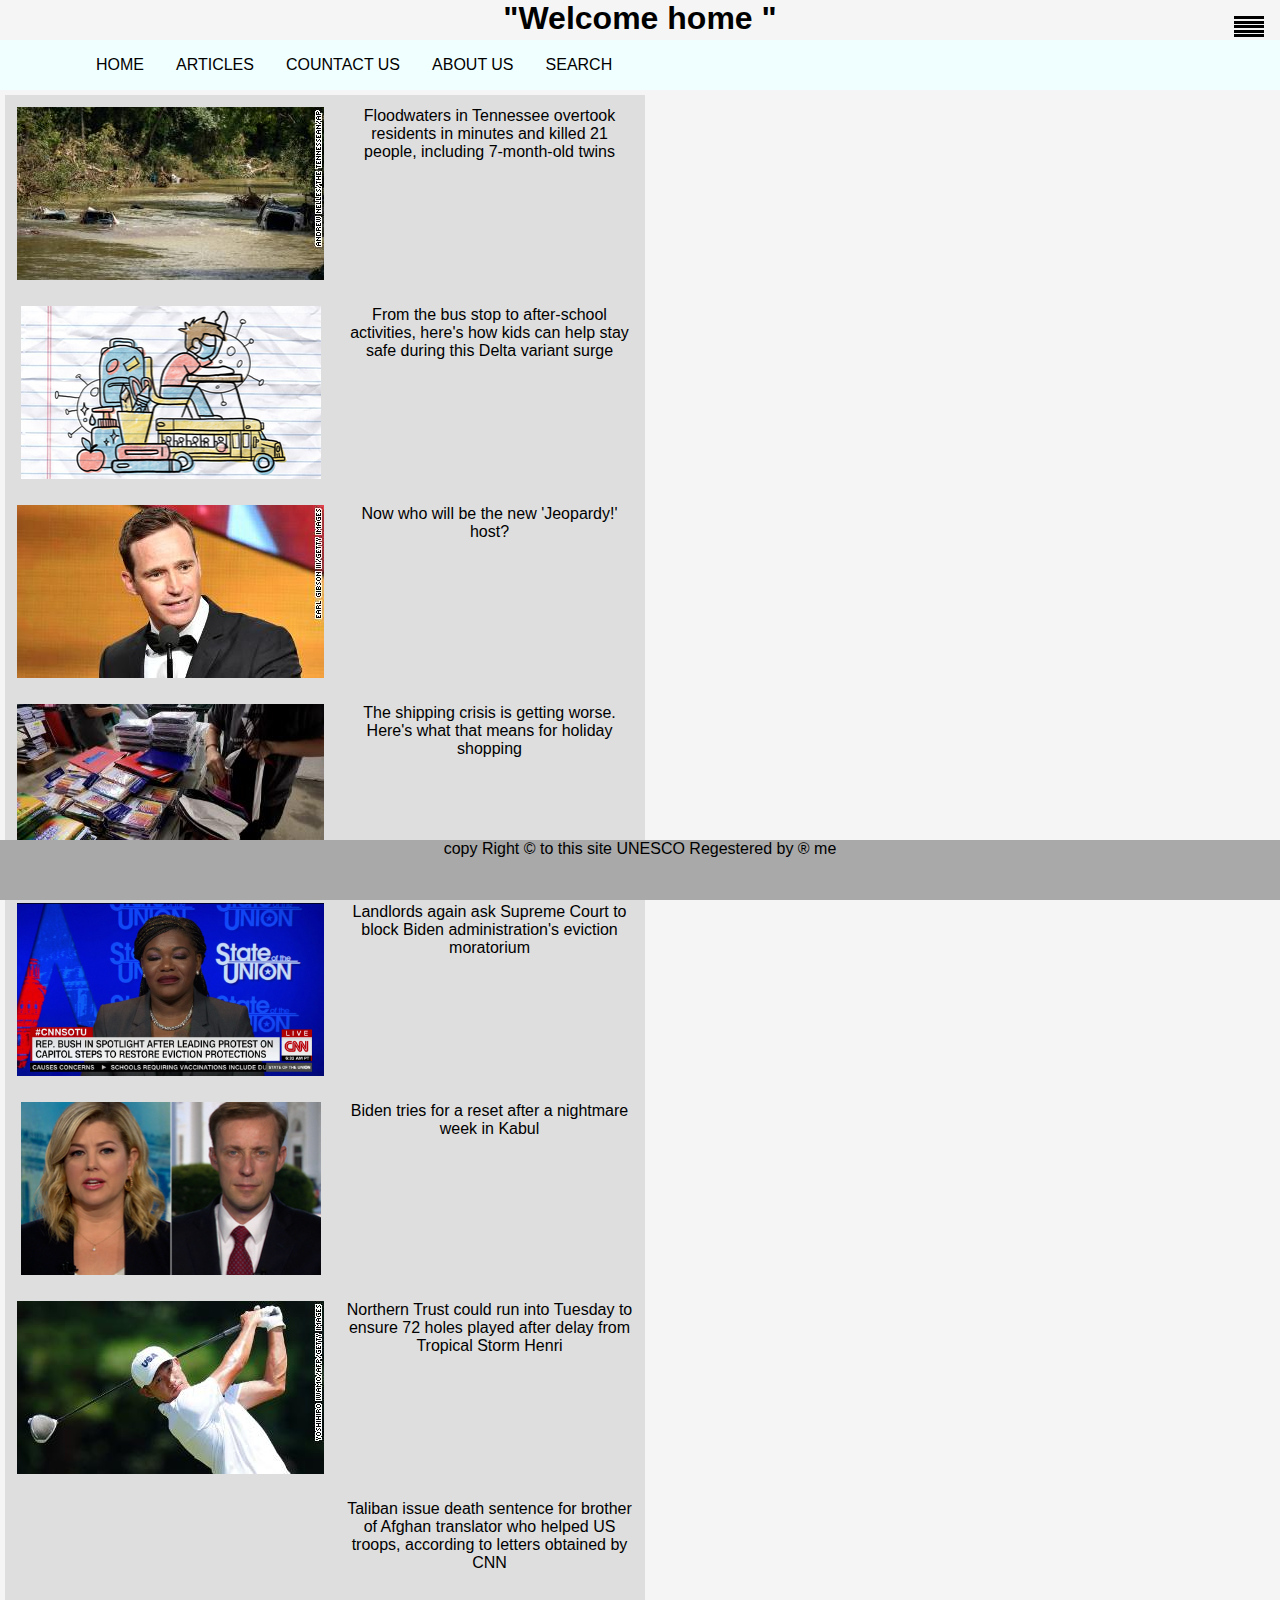
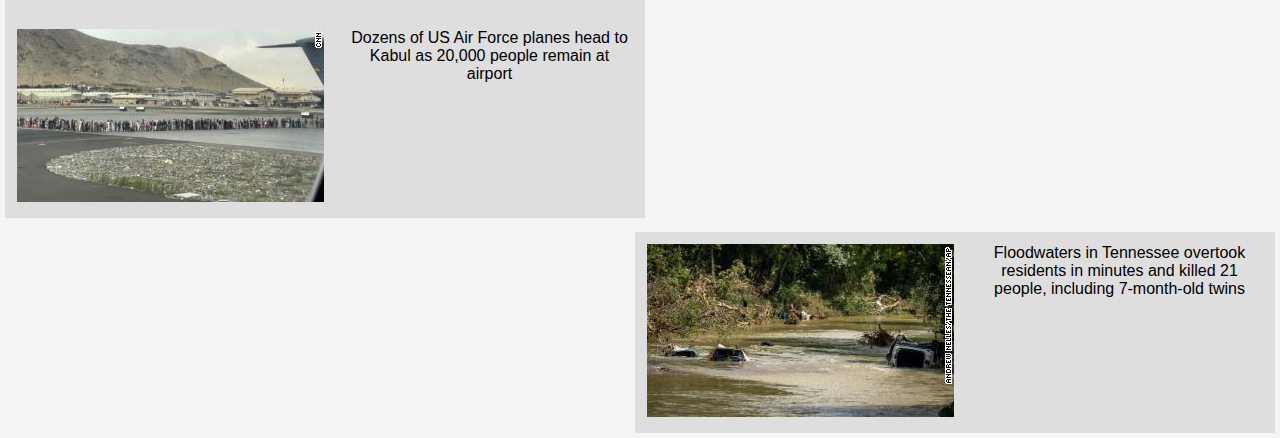
<file: courseara-test/index.html>
<!DOCTYPE html>
<html lang="en">

<head>
    <title>home</title>
    <link rel="icon" href="images/icon-logo.png">
    <meta charset="uft-8">
    <meta name="keywords" content="News, CNN, worldNews">
    <meta name="description" content="News website cnn">
    <meta name="auther" content="@AbdoAli05">
    <meta name="viewport" content="width=device-width, initial-scale=1.0">
    <link rel="stylesheet" href="style.css">

</head>

<body>
    <header>
        <div style="width: auto;height: 40px; text-align: center;">
            <h1>"Welcome home "</h1>
        </div>
        <nav class="nav">
            <ul class="navbar">
                <li><a href="index.html">home</a></li>
                <li><a href="articles.html">articles</a></li>
                <li><a href="contuctUs.html">countact us </a></li>
                <li><a href="about.html">about us </a></li>
                <li><a href="search.html">search</a></li>
            </ul>
            <ul>
                <div class="toggle">
                    <span class="bar"></span>
                    <span class="bar"></span>
                    <span class="bar"></span>
                    <span class="bar"></span>
                    <span class="bar"></span>
                </div>
            </ul>
        </nav>
    </header>
    <section>
        <table>
            <tr>
                <td>
                    <div><img src="images/210822150518-03-tennessee-flooding-0822-medium-plus-169.jpg"
                            alt="FloodWaters in Tennesee " title="Floodwaters in Tennessee"></div>
                </td>
                <td id="Floodwaters" style="vertical-align: top;">Floodwaters in Tennessee overtook residents in minutes
                    and
                    killed 21
                    people, including 7-month-old twins</td>
            </tr>
            <tr>
                <td>
                    <div><img src="images/after-school.jpg" alt="After-school" title="After-school-Activty"></div>
                </td>
                <td id="After-school" style="vertical-align: top;">From the bus stop to after-school activities, here's
                    how
                    kids can help stay safe during this Delta variant surge</td>
            </tr>
            <tr>
                <td>
                    <div><img src="images/jeopardy-host.jpg" alt="jeopardy-host" title="jeopardy-host"></div>
                </td>
                <td id="jeopardy-host" style="vertical-align: top;">Now who will be the new 'Jeopardy!' host?</td>
            </tr>
            <tr>
                <td>
                    <div><img src="images/shipping cirsis .jpg" alt="Shipping-crisis" title="Shipping-crisis"></div>
                </td>
                <td id="Shipping-crisis" style="vertical-align: top;">The shipping crisis is getting worse. Here's what
                    that
                    means for holiday shopping</td>
            </tr>
            <tr>
                <td>
                    <div><img src="images/Landlords.png" alt="Landlords" title="Landlords"></div>
                </td>
                <td id="Landlords" style="vertical-align: top;">Landlords again ask Supreme Court to block Biden
                    administration's eviction moratorium</td>
            </tr>
            <tr>
                <td>
                    <div><img src="images/Biden tries .jpg" alt="Biden tries " title="Biden tries"></div>
                </td>
                <td id="biden-tries" style="vertical-align: top;">Biden tries for a reset after a nightmare week in
                    Kabul
                </td>
            </tr>
            <tr>
                <td>
                    <div><img src="images/Northern Trust.jpg" alt="Northern-Trust " title="Northern-Trust"></div>
                </td>
                <td id="Northern-Trust" style="vertical-align: top;">Northern Trust could run into Tuesday to ensure 72
                    holes played after delay from Tropical Storm Henri</td>
            </tr>
            <tr>
                <td height="107px">
                    <div></div>
                </td>
                <td id="Taliban-issue" style="vertical-align: top;">Taliban issue death sentence for brother of Afghan
                    translator who helped US troops, according to letters obtained by CNN</td>
            </tr>
            <tr>
                <td>
                    <div><img src="images/Dozens of US .jpg" alt="Dozens-Air-force" title="Dozens-Air-force"></div>
                </td>
                <td id="Dozens-Air-force" style="vertical-align: top;">Dozens of US Air Force planes head to Kabul as
                    20,000
                    people remain at airport</td>
            </tr>

        </table>
    </section>
    <article>
        <table>
            <tr>
                <td>
                    <div><img src="images/210822150518-03-tennessee-flooding-0822-medium-plus-169.jpg"
                            alt="FloodWaters in Tennesee " title="Floodwaters in Tennessee"></div>
                </td>
                <td id="Floodwaters" style="vertical-align: top;">Floodwaters in Tennessee overtook residents in minutes
                    and
                    killed 21
                    people, including 7-month-old twins</td>
            </tr>
        </table>
    </article>
    <footer>
        <p>copy Right &copy; to this site UNESCO Regestered by &reg; me </p>
    </footer>
</body>

</html>
</file>
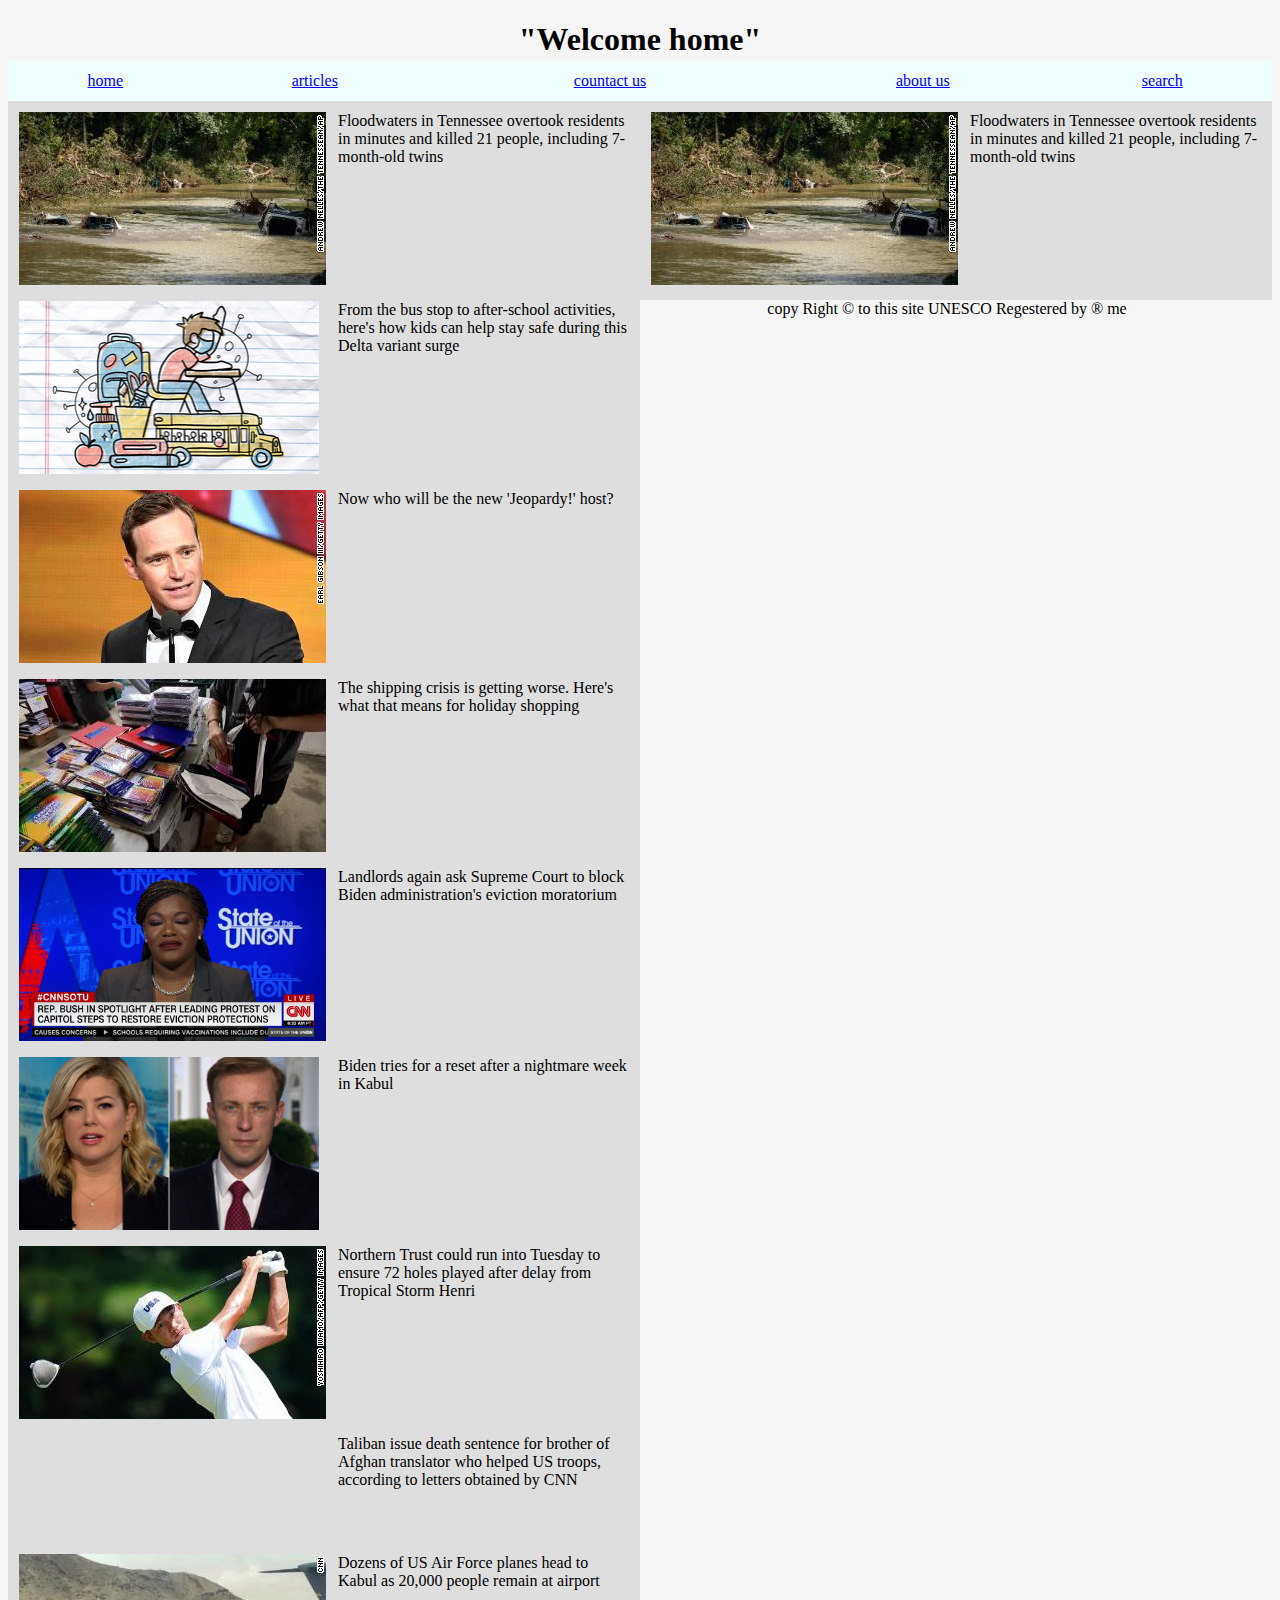
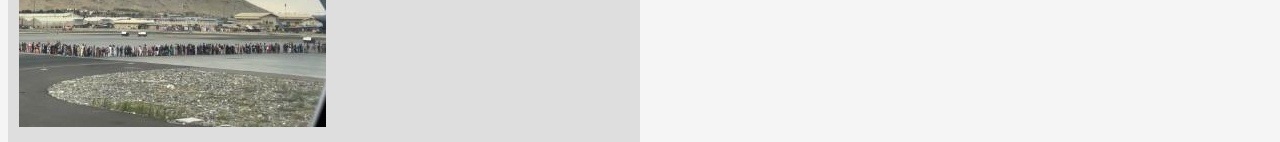
<file: site/index.html>
<!DOCTYPE html>
<html>

<head>
    <title>home</title>
    <link rel="icon" href="images/icon-logo.png">
</head>

<body bgcolor="#F5F5F5">
    <header>
        <div style="width: auto;height: 40px; text-align: center;">
            <h1>"Welcome home"</h1>
        </div>
        <div style="background-color: azure; width: auto;">
            <table cellspacing="10" width="100%">
                <tr align="center">
                    <td><a href="index.html">home</a></td>
                    <td><a href="articles.html">articles</a></td>
                    <td><a href="contuctUs.html">countact us </a></td>
                    <td><a href="about.html">about us </a></td>
                    <td><a href="search.html">search</a></td>

                </tr>
            </table>
        </div>
    </header>
    <section >
        <table width="50%" cellspacing="10" bgcolor="#DEDEDE" style=" float:left">
            <tr>
                <td>
                    <div><img src="images/210822150518-03-tennessee-flooding-0822-medium-plus-169.jpg"
                            alt="FloodWaters in Tennesee " title="Floodwaters in Tennessee"></div>
                </td>
                <td id="Floodwaters" style="vertical-align: top;">Floodwaters in Tennessee overtook residents in minutes
                    and
                    killed 21
                    people, including 7-month-old twins</td>
            </tr>
            <tr>
                <td>
                    <div><img src="images/after-school.jpg" alt="After-school" title="After-school-Activty"></div>
                </td>
                <td id="After-school" style="vertical-align: top;">From the bus stop to after-school activities, here's
                    how
                    kids can help stay safe during this Delta variant surge</td>
            </tr>
            <tr>
                <td>
                    <div><img src="images/jeopardy-host.jpg" alt="jeopardy-host" title="jeopardy-host"></div>
                </td>
                <td id="jeopardy-host" style="vertical-align: top;">Now who will be the new 'Jeopardy!' host?</td>
            </tr>
            <tr>
                <td>
                    <div><img src="images/shipping cirsis .jpg" alt="Shipping-crisis" title="Shipping-crisis"></div>
                </td>
                <td id="Shipping-crisis" style="vertical-align: top;">The shipping crisis is getting worse. Here's what
                    that
                    means for holiday shopping</td>
            </tr>
            <tr>
                <td>
                    <div><img src="images/Landlords.png" alt="Landlords" title="Landlords"></div>
                </td>
                <td id="Landlords" style="vertical-align: top;">Landlords again ask Supreme Court to block Biden
                    administration's eviction moratorium</td>
            </tr>
            <tr>
                <td>
                    <div><img src="images/Biden tries .jpg" alt="Biden tries " title="Biden tries"></div>
                </td>
                <td id="biden-tries" style="vertical-align: top;">Biden tries for a reset after a nightmare week in
                    Kabul
                </td>
            </tr>
            <tr>
                <td>
                    <div><img src="images/Northern Trust.jpg" alt="Northern-Trust " title="Northern-Trust"></div>
                </td>
                <td id="Northern-Trust" style="vertical-align: top;">Northern Trust could run into Tuesday to ensure 72
                    holes played after delay from Tropical Storm Henri</td>
            </tr>
            <tr>
                <td height="107px">
                    <div></div>
                </td>
                <td id="Taliban-issue" style="vertical-align: top;">Taliban issue death sentence for brother of Afghan
                    translator who helped US troops, according to letters obtained by CNN</td>
            </tr>
            <tr>
                <td>
                    <div><img src="images/Dozens of US .jpg" alt="Dozens-Air-force" title="Dozens-Air-force"></div>
                </td>
                <td id="Dozens-Air-force" style="vertical-align: top;">Dozens of US Air Force planes head to Kabul as
                    20,000
                    people remain at airport</td>
            </tr>

        </table>
    </section>
    <article>
        <table width="50%" cellspacing="10" bgcolor="#DEDEDE" style="float:left">
            <tr>
                <td>
                    <div><img src="images/210822150518-03-tennessee-flooding-0822-medium-plus-169.jpg"
                            alt="FloodWaters in Tennesee " title="Floodwaters in Tennessee"></div>
                </td>
                <td id="Floodwaters" style="vertical-align: top;">Floodwaters in Tennessee overtook residents in minutes
                    and
                    killed 21
                    people, including 7-month-old twins</td>
            </tr>
        </table>
    </article>
    <footer style="background: darkgray;height: 30px;text-align: center; margin: inherit;padding: 10px;
    ">copy Right &copy; to this site UNESCO Regestered by &reg; me </footer>
</body>

</html>
</file>
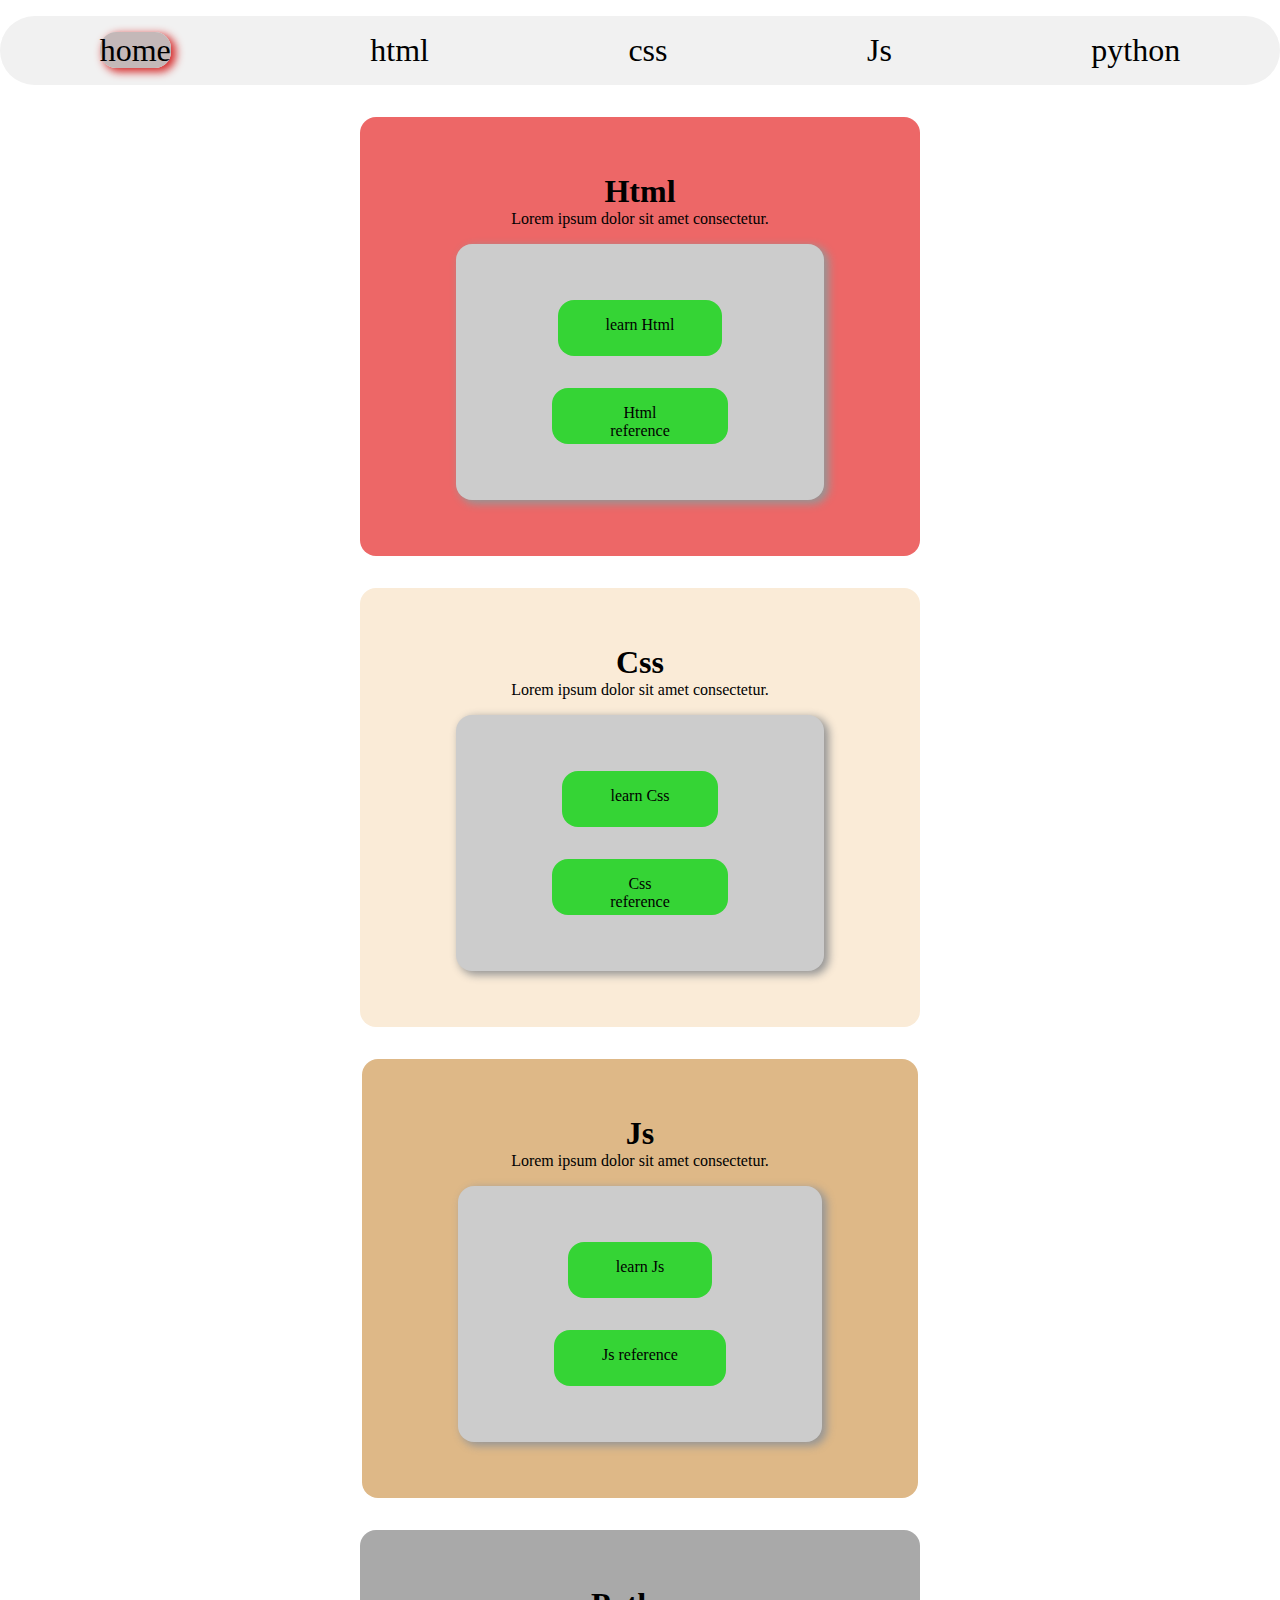
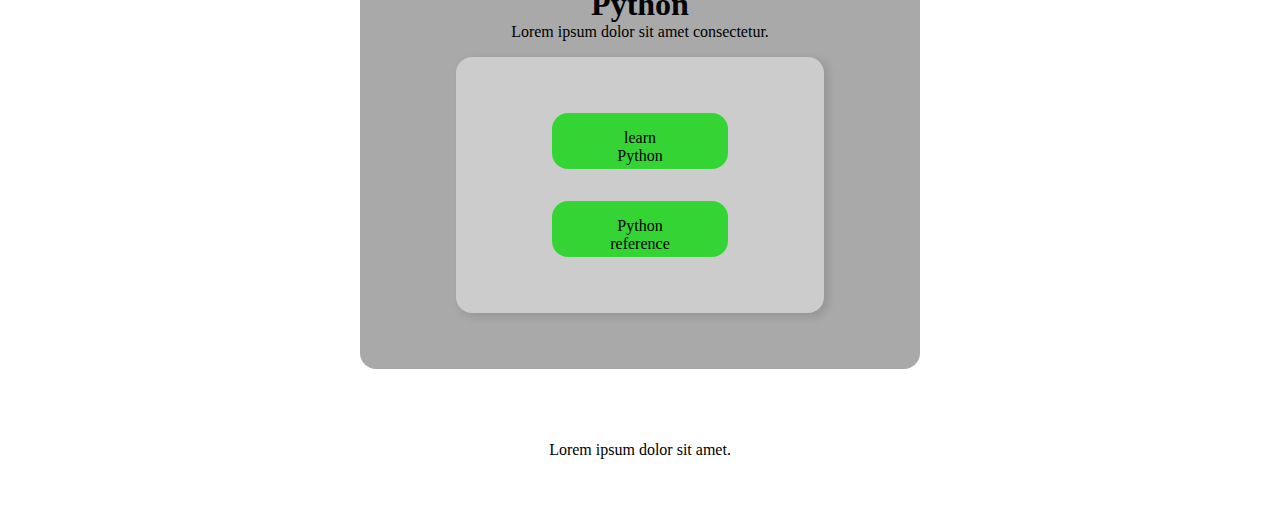
<file: courseara-test/learner.html>
<!DOCTYPE html>
<html lang="en">

<head>
    <meta charset="UTF-8">
    <meta http-equiv="X-UA-Compatible" content="IE=edge">
    <meta name="viewport" content="width=device-width, initial-scale=1.0">
    <title>Document</title>
    <style>
        * {
            margin: 0;
            padding: 0
        }

        .navbar {
            display: flex;
            justify-content: space-around;
            font-size: 2rem;
            background-color: #f1f1f1;
            border-radius: 5em;
            flex-wrap: wrap;
            position: sticky;
            margin-top: 1rem;



        }
    
        

        nav ul {
            list-style: none;

        }

        .navbar a {
            text-decoration: none;
            color: black;
        }

        nav ul li {
            padding: 1rem;
        }

        nav ul li:hover,
        .active {
            background-color: rgb(196, 184, 184);
            color: whitesmoke;
            box-shadow: 4px 3px 8px 1px #d62c2c;
            border-radius: 1rem;



        }

        .content-container {
            width: 100%;

            justify-items: center;
            margin-top: 1em;

        }

        .content-container div {

            margin: 1em;
        }

        h1 {
            margin-top: 1rem;
        }

        h1,
        p,
        .btn {
            text-align: center;

        }

        .btn-container {
            display: flex;
            flex-direction: column;
            align-items: center;

        }

        .btn {
            background-color: rgba(21, 214, 21, 0.822);


            height: 1.5em;
            padding: 1em 3em;

            max-width: 5em;
            border-radius: 1em;

        }



        .box-shadow {
            background: #ccc;
            box-shadow: 4px 3px 8px 1px #969696;
            width: fit-content;




        }

        .box-shadow:hover {
            box-shadow: 4px 3px 8px 1px #e45454;

            border-radius: 3rem 4rem;
        }

        section {
            display: flex;
            flex-direction: column;
            align-items: center;
        }

        div {
            border-radius: 1rem;

            margin: 2rem 3rem;
            padding: 2.5rem 5rem;
        }

        .html {
            background-color: #e62727b3;
        }

        .css {
            background-color: antiquewhite;
        }

        .js {
            background-color: burlywood;
        }

        .python {

            background-color: darkgray;
        }

        .btn:hover {
            letter-spacing: 1px;
            box-shadow: black 1px;
            border: 1px solid black;
            cursor: pointer;
            box-shadow: 4px 3px 8px 1px #d62c2c;
            border-radius: 3px;
            text-transform: capitalize;

        }
    </style>
</head>

<body>
    <nav class="flex-container">
        <ul class="navbar">
            <li><a href="#" class="active">home</a> </li>
            <li><a href="#"> html</a></li>
            <li><a href="#"> css</a></li>
            <li><a href="#"> Js</a></li>
            <li><a href="#"> python</a></li>
        </ul>
    </nav>
    <section class="content-container">
        <div class="html">
            <h1>Html</h1>
            <p>Lorem ipsum dolor sit amet consectetur.</p>
            <div class="btn-container box-shadow">
                <div class="btn">learn Html</div>
                <div class="btn">Html reference</div>
            </div>

        </div>
        <div class="css">
            <h1>Css</h1>
            <p>Lorem ipsum dolor sit amet consectetur.</p>
            <div class="btn-container box-shadow">
                <div class="btn">learn Css</div>
                <div class="btn">Css reference</div>
            </div>

        </div>
        <div class="js">
            <h1>Js</h1>
            <p>Lorem ipsum dolor sit amet consectetur.</p>
            <div class="btn-container box-shadow">
                <div class="btn">learn Js</div>
                <div class="btn">Js reference</div>
            </div>

        </div>
        <div class="python">
            <h1>Python</h1>
            <p>Lorem ipsum dolor sit amet consectetur.</p>
            <div class="btn-container box-shadow">
                <div class="btn">learn Python</div>
                <div class="btn">Python reference</div>
            </div>

        </div>
        <aside class="sidebar">
            <div>
                Lorem ipsum dolor sit amet.
            </div>
        </aside>
    </section>


</body>

</html>
</file>
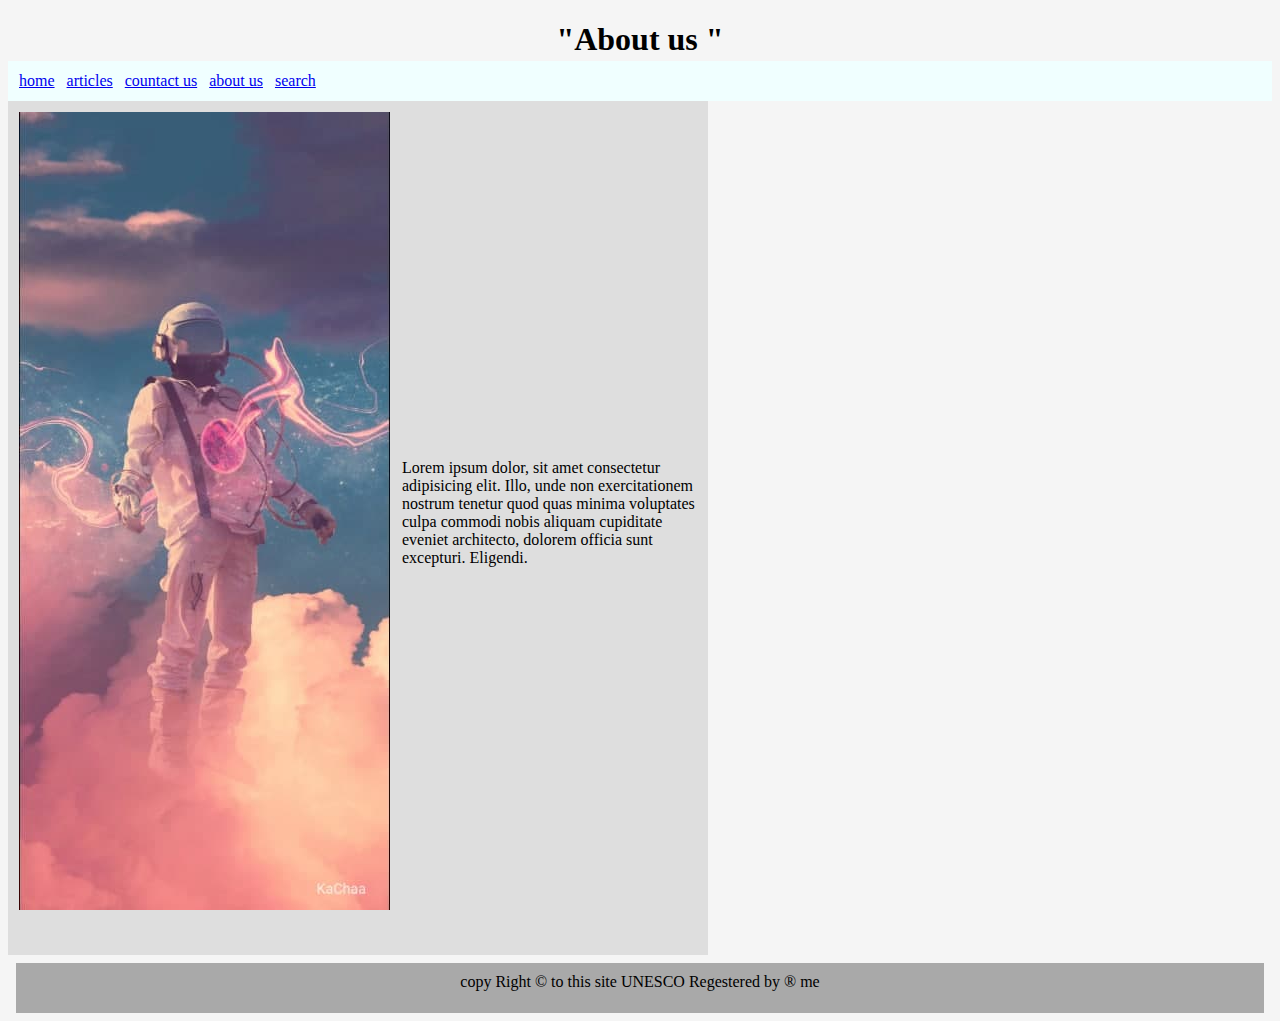
<file: site/about.html>
<!DOCTYPE html>
<html>

<head>
    <title>about us </title>
    <link rel="icon" href="images/icon-logo.png">
</head>

<body bgcolor="#F5F5F5">
    <div style="width: auto;height: 40px; text-align: center;">
        <h1>"About us "</h1>
    </div>
    <div style="background-color: azure; width: auto;">
        <table cellspacing="10">
            <tr align="center">
                <td><a href="index.html">home</a></td>
                <td><a href="articles.html">articles</a></td>
                <td><a href="contuctUs.html">countact us </a></td>
                <td><a href="about.html">about us </a></td>
                <td><a href="search.html">search</a></td>

            </tr>
        </table>
    </div>
    <table width="700px" cellspacing="10" bgcolor="#DEDEDE">
        <tr>
            <td>
                <div><img src="images/Pic@me.jpg" alt="FlooWaters in Tennesee " title="Floodwaters in Tennessee"></div>
            </td>
            <td>
                Lorem ipsum dolor, sit amet consectetur adipisicing elit. Illo, unde non exercitationem nostrum tenetur
                quod quas minima voluptates culpa commodi nobis aliquam cupiditate eveniet architecto, dolorem officia
                sunt excepturi. Eligendi.
            </td>
        </tr>
        <tr></tr>
        <tr></tr>
        <tr></tr>
    </table>
    <footer style="background: darkgray;height: 30px;text-align: center; margin: inherit;padding: 10px;
">copy Right &copy; to this site UNESCO Regestered by &reg; me </footer>
</body>

</html>
</file>
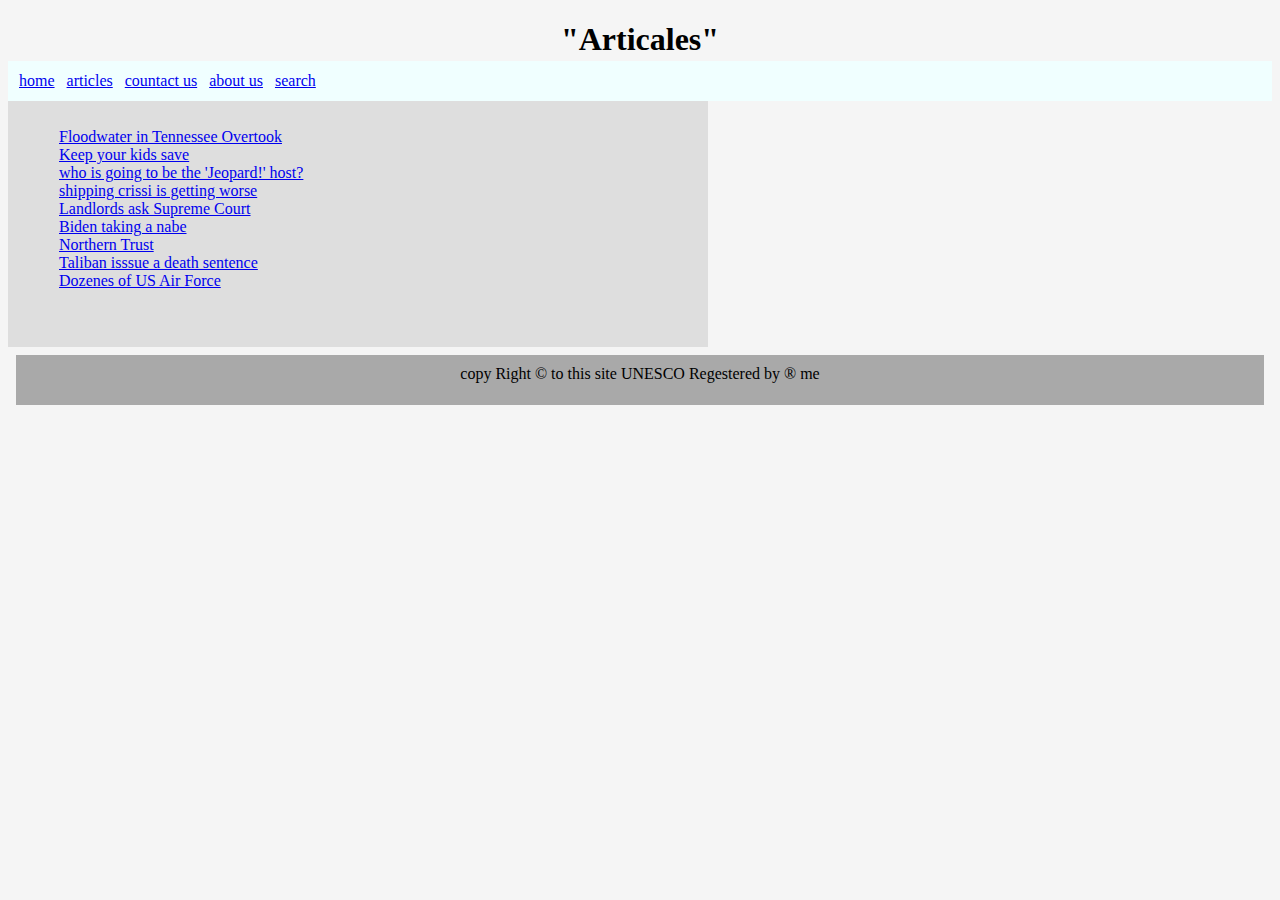
<file: site/articles.html>
<!DOCTYPE html>
<html>

<head>
    <title>articles</title>
    <link rel="icon" href="images/icon-logo.png">
</head>

<body bgcolor="#F5F5F5">
    <div style="width: auto;height: 40px; text-align: center;">
        <h1>"Articales"</h1>
    </div>
    <div style="background-color: azure; width: auto;">
        <table cellspacing="10">
            <tr align="center">
                <td><a href="index.html">home</a></td>
                <td><a href="articles.html">articles</a></td>
                <td><a href="contuctUs.html">countact us </a></td>
                <td><a href="about.html">about us </a></td>
                <td><a href="search.html">search</a></td>

            </tr>
        </table>
    </div>
    <table width="700px" cellspacing="10" bgcolor="#DEDEDE">
        <tr>
            <td>
                <ul type="none">
                    <li><a href="index.html#Floodwaters">Floodwater in Tennessee Overtook</a></li>
                    <li><a href="index.html#After-school">Keep your kids save</a></li>
                    <li><a href="index.html#After-school">who is going to be the 'Jeopard!' host?</a></li>
                    <li><a href="index.html#Shipping-crisis">shipping crissi is getting worse</a></li>
                    <li><a href="index.html#Shipping-crisis">Landlords ask Supreme Court </a></li>
                    <li><a href="index.html#biden-tries">Biden taking a nabe </a></li>
                    <li><a href="index.html#biden-tries">Northern Trust</a></li>
                    <li><a href="index.html#Taliban-issue">Taliban isssue a death sentence</a></li>
                    <li><a href="index.html#Dozens-Air-force">Dozenes of US Air Force</a></li>
                </ul>
            </td>

        </tr>
        <tr></tr>
        <tr></tr>
        <tr></tr>
    </table>
    <footer style="background: darkgray;height: 30px;text-align: center; margin: inherit;padding: 10px;
">copy Right &copy; to this site UNESCO Regestered by &reg; me </footer>
</body>

</html>
</file>
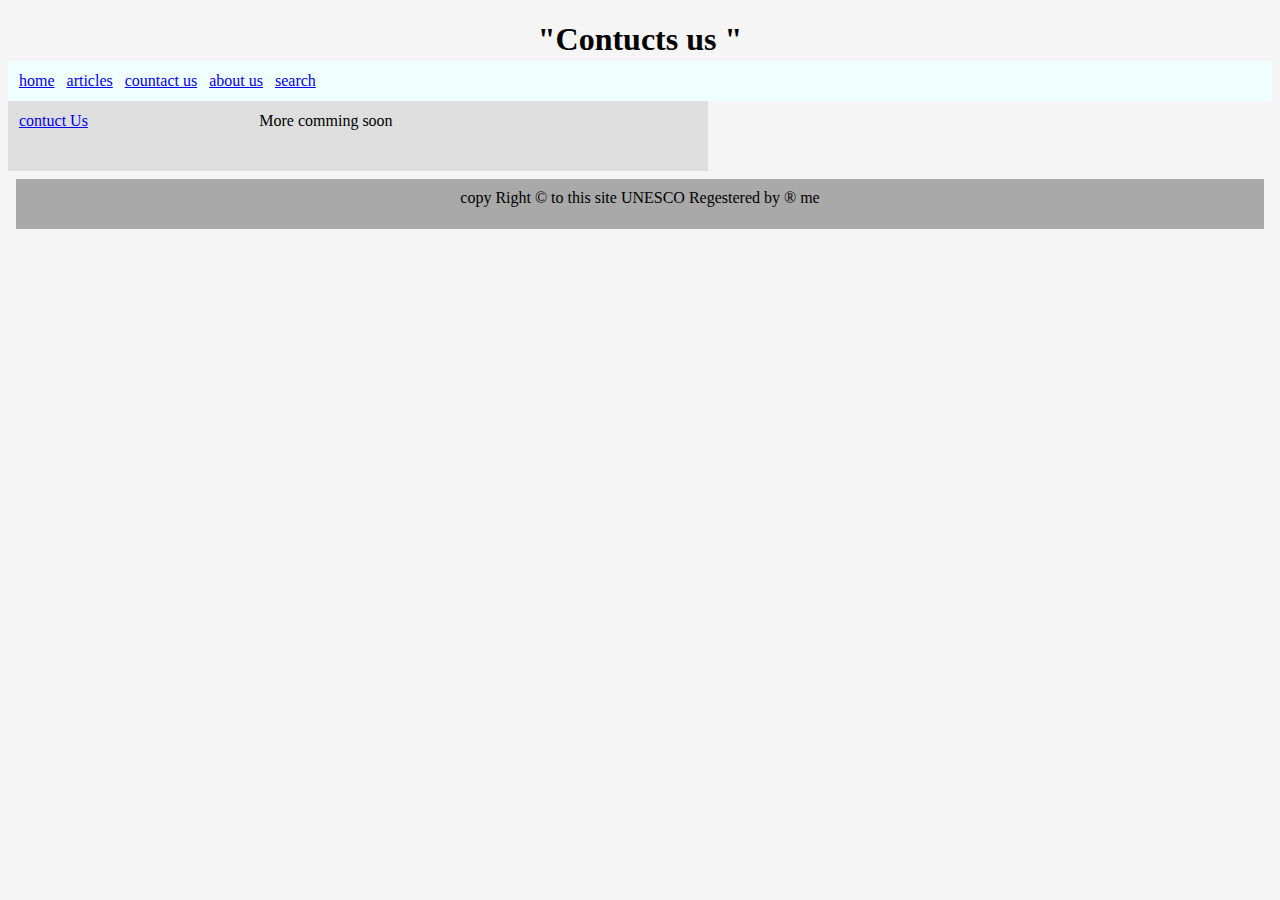
<file: site/contuctUs.html>
<!DOCTYPE html>
<html>

<head>
    <title>contuct us </title>
    <link rel="icon" href="images/icon-logo.png">
</head>

<body bgcolor="#F5F5F5">
    <div style="width: auto;height: 40px; text-align: center;">
        <h1>"Contucts us "</h1>
    </div>
    <div style="background-color: azure; width: auto;">
        <table cellspacing="10">
            <tr align="center">
                <td><a href="index.html">home</a></td>
                <td><a href="articles.html">articles</a></td>
                <td><a href="contuctUs.html">countact us </a></td>
                <td><a href="about.html">about us </a></td>
                <td><a href="search.html">search</a></td>

            </tr>
        </table>
    </div>
    <table width="700px" cellspacing="10" bgcolor="#DEDEDE">
        <tr>
            <td>
                <div><a href="mailto:smail054@protonmail.com">contuct Us</a></div>
            </td>
            <td>
                <div>More comming soon </div>
            </td>

        </tr>
        <tr></tr>
        <tr></tr>
        <tr></tr>
    </table>
    <footer style="background: darkgray;height: 30px;text-align: center; margin: inherit;padding: 10px;
">copy Right &copy; to this site UNESCO Regestered by &reg; me </footer>
</body>

</html>
</file>
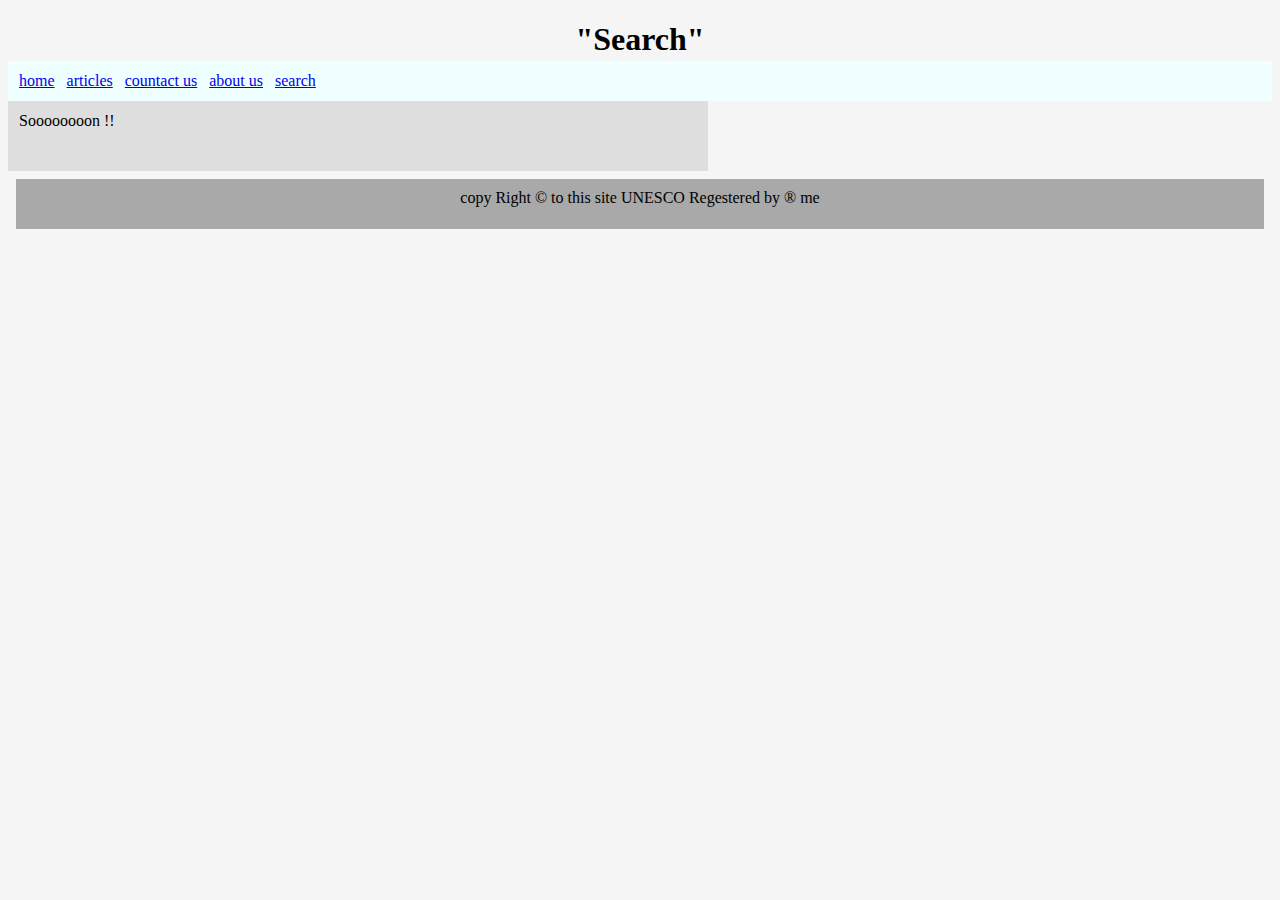
<file: site/search.html>
<!DOCTYPE html>
<html>

<head>
    <title>search</title>
    <link rel="icon" href="images/icon-logo.png">
</head>

<body bgcolor="#F5F5F5">
    <div style="width: auto;height: 40px; text-align: center;">
        <h1>"Search"</h1>
    </div>
    <div style="background-color: azure; width: auto;">
        <table cellspacing="10">
            <tr align="center">
                <td><a href="index.html">home</a></td>
                <td><a href="articles.html">articles</a></td>
                <td><a href="contuctUs.html">countact us </a></td>
                <td><a href="about.html">about us </a></td>
                <td><a href="search.html">search</a></td>

            </tr>
        </table>
    </div>
    <table width="700px" cellspacing="10" bgcolor="#DEDEDE">
        <tr>
            <td>
                <div>Soooooooon !!</div>
            </td>

        </tr>
        <tr></tr>
        <tr></tr>
        <tr></tr>
    </table>
    <footer style="background: darkgray;height: 30px;text-align: center; margin: inherit;padding: 10px;
">copy Right &copy; to this site UNESCO Regestered by &reg; me </footer>
</body>

</html>
</file>
<file: courseara-test/style.css>
* {
    padding: 0;
    margin: 0;
}

body {
    width: 100%;
    height: 100vh;
    box-sizing: border-box;
    font-family: sans-serif;
    background-color: #f5f5f5;

}

.nav {
    display: flex;
    justify-content: space-between;
    align-content: center;
    background-color: azure;
    color: black;
    padding: 1em 6em;
}

.nav ul {
    display: flex;
    justify-content: space-between;
    align-content: center;
}

.nav li {
    list-style: none;
}

.nav a {
    text-decoration: none;
    color: black;
    padding-right: 2em;
    text-transform: uppercase;
    font-size: 1em;
}

.nav a:hover {
    color: rgb(2016, 185, 10);
    letter-spacing: 2px;
}

.toggle {
    position: absolute;
    top: 1rem;
    right: 1rem;
    display: flex;
    flex-direction: column;
    justify-content: space-between;
    width: 30px;
    height: 21px;
    cursor: pointer;
}

.bar {
    width: 100%;
    background-color: black;
    height: 3px;
}

divli {
    list-style: none;
}

a:link.articalsLink,
a:visited.articalsLink {
    text-decoration: none;
    background-color: whitesmoke;
    border: 1px solid blue;
    color: black;
    display: block;
    width: 50%;
    text-align: center;
    margin-bottom: 3px;


}

a:hover.articalsLink,
a:active.articalsLink {
    background-color: wheat;
    letter-spacing: 2px;
    color: purple;
}

.float-container {
    border: 3px solid black;
    padding: 10px 30px;
    
    margin: 20px;
    width: 50%;
    height: 50%;
}

.float-child {
    width: 50%;
    float: left;
    justify-content: left;
    text-align: left;
    
}

.float-child img {
    width: 50%;
}

.container>ul {
    margin-top: 10px;
    background-color: #dedede;
    width: 60%;
    padding: 10px;

}

div>h1 {
    width: auto;
    height: 20%;
    text-align: center;
}

tr {
    align-self: center;
}

td {
    padding: 10px;
    text-align: center;
}


table {
    width: calc(50%);
    background-color: #dedede;
    display: inline-block;
    margin: 5px;
}

article>table {
    float: right;
}


footer {
    position: fixed;
    bottom: 0;
    width: 100%;
    height: 60px;
    background-color: darkgray;
    text-align: center;


}

footer>p {
    vertical-align: middle;
}
</file>
